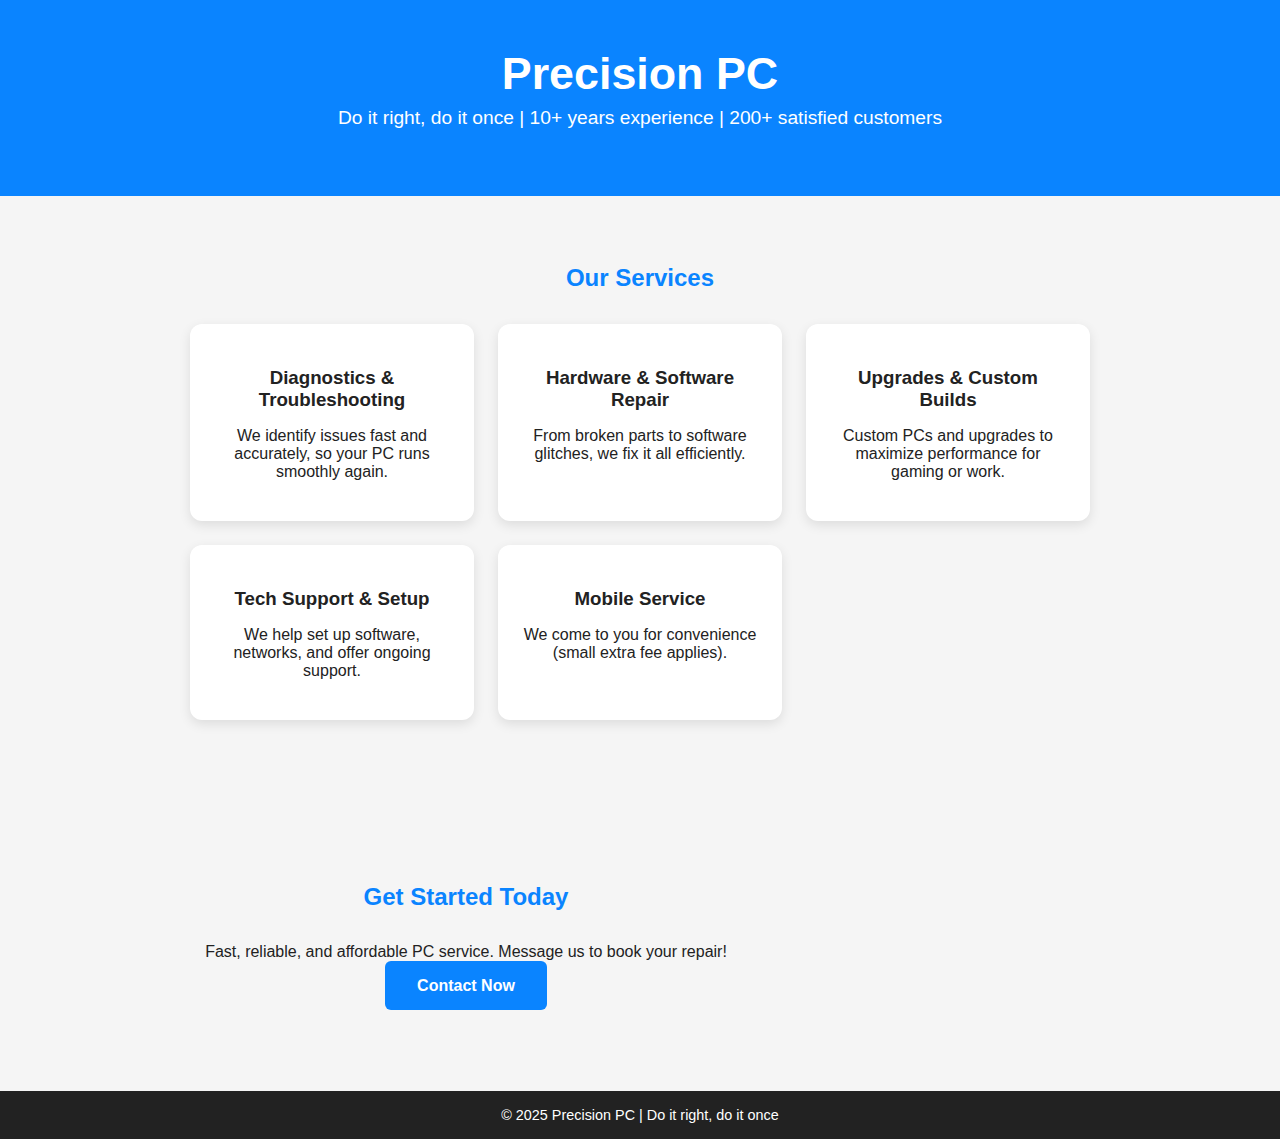
<file: Index.html>
<!DOCTYPE html><html lang="en">
<head>
<meta charset="UTF-8">
<meta name="viewport" content="width=device-width, initial-scale=1.0">
<title>Precision PC – Do it right, do it once</title>
<style>
  body { font-family: Arial, sans-serif; margin:0; padding:0; background:#f5f5f5; color:#222; scroll-behavior: smooth; }
  header { background:#0a84ff; color:white; text-align:center; padding:3rem 1rem; }
  header h1 { margin:0; font-size:2.8rem; }
  header p { font-size:1.2rem; margin-top:0.5rem; }
  section { padding:3rem 1rem; max-width:900px; margin:auto; }
  h2 { color:#0a84ff; text-align:center; margin-bottom:2rem; }
  .services { display:grid; grid-template-columns:repeat(auto-fit,minmax(250px,1fr)); gap:1.5rem; }
  .card { background:white; padding:1.5rem; border-radius:12px; box-shadow:0 4px 12px rgba(0,0,0,0.1); text-align:center; }
  .card h3 { margin-bottom:0.5rem; }
  .cta { text-align:center; margin:3rem 0; }
  .cta a { text-decoration:none; background:#0a84ff; color:white; padding:1rem 2rem; border-radius:6px; font-weight:bold; }
  footer { background:#222; color:white; text-align:center; padding:1rem; font-size:0.9rem; }
</style>
</head>
<body>
<header>
  <h1>Precision PC</h1>
  <p>Do it right, do it once | 10+ years experience | 200+ satisfied customers</p>
</header>
<section>
  <h2>Our Services</h2>
  <div class="services">
    <div class="card">
      <h3>Diagnostics & Troubleshooting</h3>
      <p>We identify issues fast and accurately, so your PC runs smoothly again.</p>
    </div>
    <div class="card">
      <h3>Hardware & Software Repair</h3>
      <p>From broken parts to software glitches, we fix it all efficiently.</p>
    </div>
    <div class="card">
      <h3>Upgrades & Custom Builds</h3>
      <p>Custom PCs and upgrades to maximize performance for gaming or work.</p>
    </div>
    <div class="card">
      <h3>Tech Support & Setup</h3>
      <p>We help set up software, networks, and offer ongoing support.</p>
    </div>
    <div class="card">
      <h3>Mobile Service</h3>
      <p>We come to you for convenience (small extra fee applies).</p>
    </div>
  </div>
</section>
<section class="cta">
  <h2>Get Started Today</h2>
  <p>Fast, reliable, and affordable PC service. Message us to book your repair!</p>
  <a href="mailto:your-email@example.com">Contact Now</a>
</section>
<footer>
  &copy; 2025 Precision PC | Do it right, do it once
</footer>
</body>
</html>
</file>
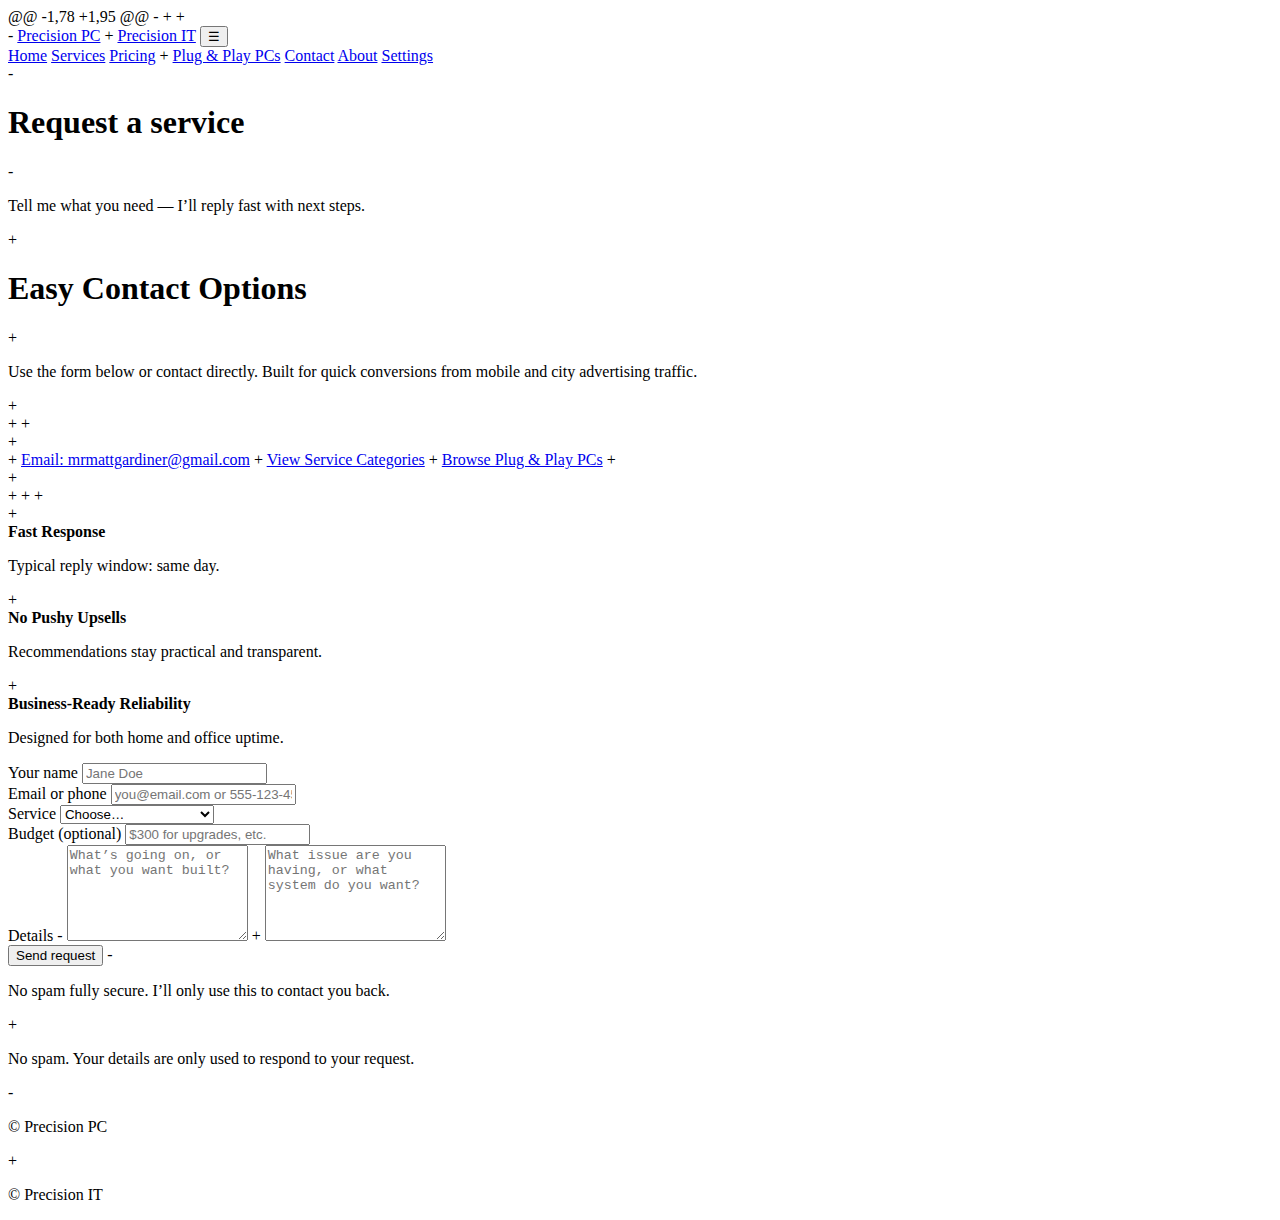
<file: contact.html>
@@ -1,78 +1,95 @@
 <!DOCTYPE html>
 <html lang="en">
 <head>
   <meta charset="utf-8"/>
   <meta name="viewport" content="width=device-width, initial-scale=1"/>
-  <title>Contact — Precision PC</title>
+  <title>Contact — Precision IT</title>
+  <meta name="description" content="Contact Precision IT quickly for diagnostics, repairs, upgrades, and plug-and-play gaming systems." />
   <link rel="icon" href="images/favicon.ico"/>
   <link rel="stylesheet" href="styles.css"/>
   <script defer src="script.js"></script>
 </head>
 <body>
 <header class="navbar">
-  <a class="logo" href="index.html">Precision PC</a>
+  <a class="logo" href="index.html">Precision IT</a>
   <button class="nav-toggle" aria-label="Open menu" aria-expanded="false" onclick="toggleNav()">☰</button>
   <nav id="site-nav" class="nav">
     <a href="index.html">Home</a>
     <a href="services.html">Services</a>
     <a href="pricing.html">Pricing</a>
+    <a href="gaming-pcs.html">Plug & Play PCs</a>
     <a href="contact.html" class="active">Contact</a>
     <a href="about.html">About</a>
     <a href="settings.html">Settings</a>
   </nav>
 </header>
 
 <main class="page">
   <section class="page-hero section-inview">
-    <h1>Request a service</h1>
-    <p>Tell me what you need — I’ll reply fast with next steps.</p>
+    <h1>Easy Contact Options</h1>
+    <p>Use the form below or contact directly. Built for quick conversions from mobile and city advertising traffic.</p>
+  </section>
+
+  <section class="quick-contact section-inview">
+    <div class="quick-contact__grid">
+      <a class="contact-chip" href="mailto:mrmattgardiner@gmail.com">Email: mrmattgardiner@gmail.com</a>
+      <a class="contact-chip" href="services.html">View Service Categories</a>
+      <a class="contact-chip" href="gaming-pcs.html">Browse Plug & Play PCs</a>
+    </div>
+  </section>
+
+
+  <section class="contact-assurance section-inview">
+    <article><strong>Fast Response</strong><p>Typical reply window: same day.</p></article>
+    <article><strong>No Pushy Upsells</strong><p>Recommendations stay practical and transparent.</p></article>
+    <article><strong>Business-Ready Reliability</strong><p>Designed for both home and office uptime.</p></article>
   </section>
 
   <section class="form-wrap section-inview">
     <form id="contactForm" class="form" autocomplete="on">
       <div class="field">
         <label for="name">Your name</label>
         <input id="name" name="name" type="text" placeholder="Jane Doe" required />
       </div>
 
       <div class="field">
         <label for="contact">Email or phone</label>
         <input id="contact" name="contact" type="text" inputmode="email" placeholder="you@email.com or 555-123-4567" required />
       </div>
 
       <div class="field">
         <label for="service">Service</label>
         <select id="service" name="service" required>
           <option value="">Choose…</option>
-          <option>Diagnostics</option>
-          <option>Repair</option>
+          <option>Diagnose & Repair</option>
+          <option>Plug & Play Computer</option>
           <option>Upgrade</option>
+          <option>Extra Services</option>
           <option>Custom Build</option>
-          <option>Tech Support</option>
           <option>Mobile Visit</option>
         </select>
       </div>
 
       <div class="field">
         <label for="budget">Budget (optional)</label>
         <input id="budget" name="budget" type="text" placeholder="$300 for upgrades, etc." />
       </div>
 
       <div class="field">
         <label for="details">Details</label>
-        <textarea id="details" name="details" rows="6" placeholder="What’s going on, or what you want built?" required></textarea>
+        <textarea id="details" name="details" rows="6" placeholder="What issue are you having, or what system do you want?" required></textarea>
       </div>
 
       <div class="actions">
         <button class="btn btn--primary" type="submit">Send request</button>
-        <p class="form-note">No spam fully secure. I’ll only use this to contact you back.</p>
+        <p class="form-note">No spam. Your details are only used to respond to your request.</p>
       </div>
     </form>
   </section>
 </main>
 
 <footer class="footer">
-  <p>© <span id="year"></span> Precision PC</p>
+  <p>© <span id="year"></span> Precision IT</p>
 </footer>
 </body>
 </html>
</file>
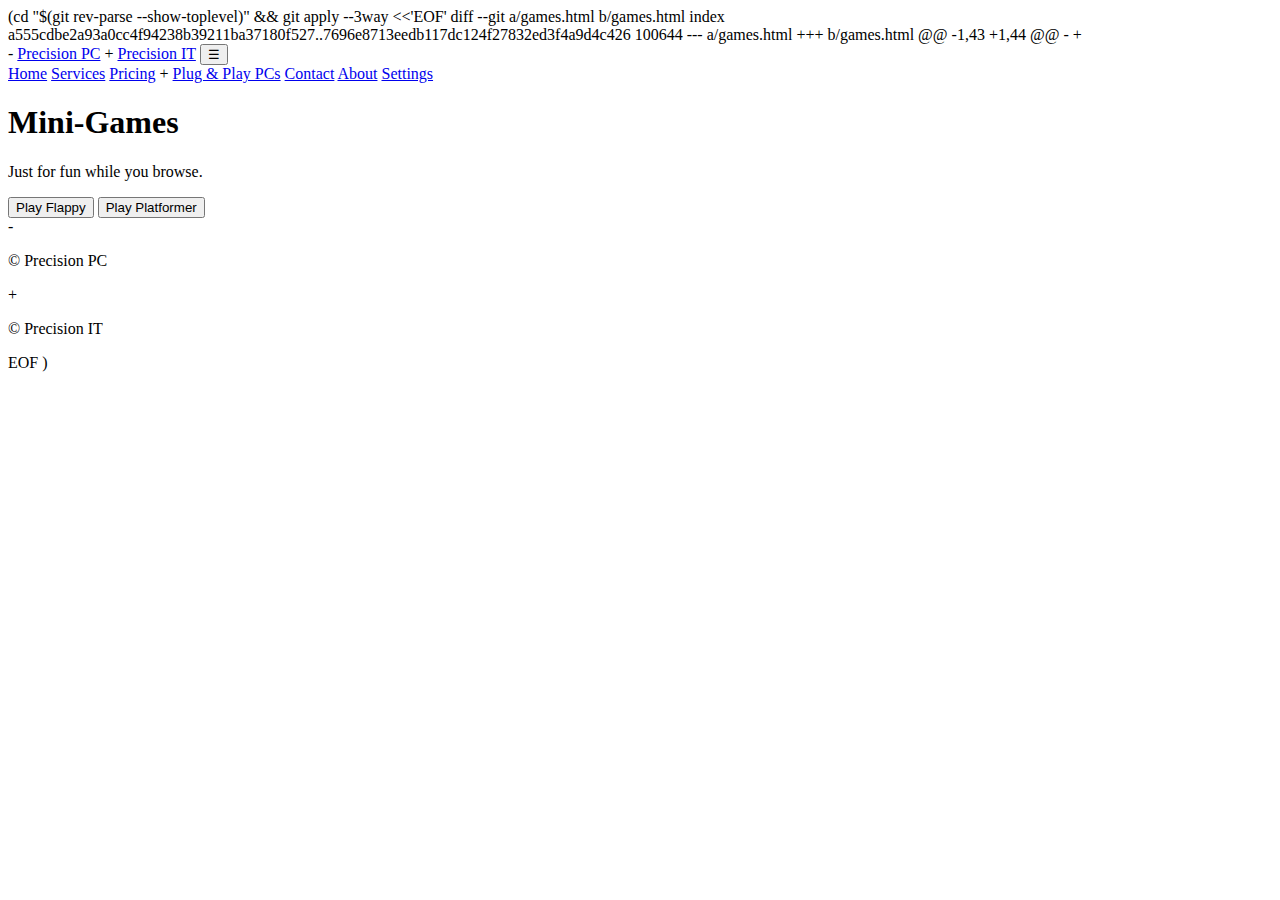
<file: games.html>
(cd "$(git rev-parse --show-toplevel)" && git apply --3way <<'EOF' 
diff --git a/games.html b/games.html
index a555cdbe2a93a0cc4f94238b39211ba37180f527..7696e8713eedb117dc124f27832ed3f4a9d4c426 100644
--- a/games.html
+++ b/games.html
@@ -1,43 +1,44 @@
 <!DOCTYPE html>
 <html lang="en">
 <head>
   <meta charset="utf-8"/>
   <meta name="viewport" content="width=device-width, initial-scale=1"/>
-  <title>Games — Precision PC</title>
+  <title>Games — Precision IT</title>
   <link rel="icon" href="images/favicon.ico"/>
   <link rel="stylesheet" href="styles.css"/>
   <script defer src="script.js"></script>
 </head>
 <body>
 <header class="navbar">
-  <a class="logo" href="index.html">Precision PC</a>
+  <a class="logo" href="index.html">Precision IT</a>
   <button class="nav-toggle" aria-label="Open menu" aria-expanded="false" onclick="toggleNav()">☰</button>
   <nav id="site-nav" class="nav">
     <a href="index.html">Home</a>
     <a href="services.html">Services</a>
     <a href="pricing.html">Pricing</a>
+    <a href="gaming-pcs.html">Plug & Play PCs</a>
     <a href="contact.html">Contact</a>
     <a href="about.html">About</a>
     <a href="settings.html">Settings</a>
   </nav>
 </header>
 
 <main class="page">
   <section class="page-hero section-inview">
     <h1>Mini-Games</h1>
     <p>Just for fun while you browse.</p>
   </section>
 
   <section class="game-picker section-inview">
     <button class="btn btn--primary" onclick="loadFlappy()">Play Flappy</button>
     <button class="btn btn--ghost" onclick="loadPlatform()">Play Platformer</button>
   </section>
 
   <section id="game-container" class="game-container section-inview" aria-live="polite"></section>
 </main>
 
 <footer class="footer">
-  <p>© <span id="year"></span> Precision PC</p>
+  <p>© <span id="year"></span> Precision IT</p>
 </footer>
 </body>
 </html>
 
EOF
)
</file>
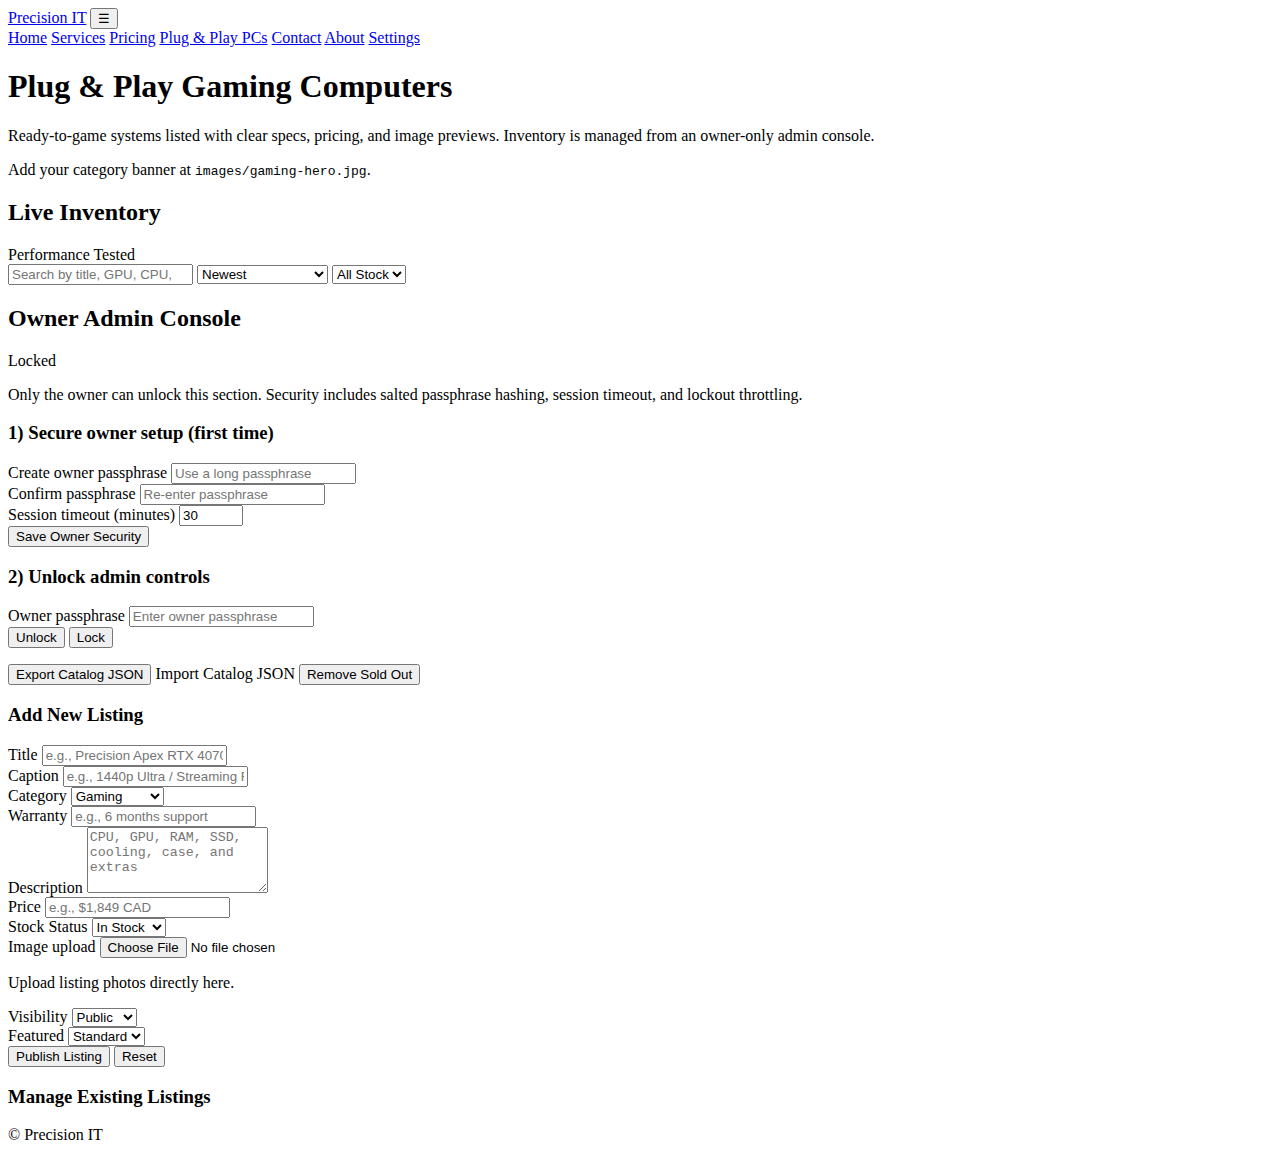
<file: gaming-pcs.html>
<!DOCTYPE html>
<html lang="en">
<head>
  <meta charset="utf-8" />
  <meta name="viewport" content="width=device-width, initial-scale=1" />
  <title>Plug & Play PCs — Precision IT</title>
  <meta name="description" content="Browse plug-and-play gaming PCs from Precision IT. Owner-only secure admin controls for managing inventory listings." />
  <link rel="icon" href="images/favicon.ico" />
  <link rel="stylesheet" href="styles.css" />
  <script defer src="script.js"></script>
</head>
<body>
  <header class="navbar">
    <a class="logo" href="index.html">Precision IT</a>
    <button class="nav-toggle" aria-label="Open menu" aria-expanded="false" onclick="toggleNav()">☰</button>
    <nav id="site-nav" class="nav">
      <a href="index.html">Home</a>
      <a href="services.html">Services</a>
      <a href="pricing.html">Pricing</a>
      <a href="gaming-pcs.html" class="active">Plug & Play PCs</a>
      <a href="contact.html">Contact</a>
      <a href="about.html">About</a>
      <a href="settings.html">Settings</a>
    </nav>
  </header>

  <main class="page">
    <section class="page-hero section-inview">
      <h1>Plug & Play Gaming Computers</h1>
      <p>Ready-to-game systems listed with clear specs, pricing, and image previews. Inventory is managed from an owner-only admin console.</p>
      <p class="image-placeholder">Add your category banner at <code>images/gaming-hero.jpg</code>.</p>
    </section>

    <section class="catalog-shell section-inview">
      <div class="pc-meta">
        <h2>Live Inventory</h2>
        <span class="tag">Performance Tested</span>
      </div>
      <div class="catalog-toolbar">
        <input id="catalogSearch" type="search" placeholder="Search by title, GPU, CPU, or keyword" aria-label="Search listings" />
        <select id="catalogSort" aria-label="Sort listings">
          <option value="newest">Newest</option>
          <option value="price-low">Price: Low to High</option>
          <option value="price-high">Price: High to Low</option>
          <option value="title">Title A–Z</option>
        </select>
        <select id="catalogFilterStock" aria-label="Filter by stock status">
          <option value="all">All Stock</option>
          <option value="In Stock">In Stock</option>
          <option value="Limited">Limited</option>
          <option value="Sold Out">Sold Out</option>
        </select>
      </div>
      <div id="pcCatalog" class="catalog-grid" aria-live="polite"></div>
    </section>

    <section class="admin-panel section-inview">
      <div class="pc-meta">
        <h2>Owner Admin Console</h2>
        <span id="adminStatus" class="tag">Locked</span>
      </div>
      <p class="muted">Only the owner can unlock this section. Security includes salted passphrase hashing, session timeout, and lockout throttling.</p>

      <div class="owner-auth-grid">
        <form id="ownerSetupForm" class="form" autocomplete="off">
          <h3>1) Secure owner setup (first time)</h3>
          <div class="field">
            <label for="ownerPassCreate">Create owner passphrase</label>
            <input id="ownerPassCreate" type="password" minlength="12" required placeholder="Use a long passphrase" />
          </div>
          <div class="field">
            <label for="ownerPassConfirm">Confirm passphrase</label>
            <input id="ownerPassConfirm" type="password" minlength="12" required placeholder="Re-enter passphrase" />
          </div>
          <div class="field">
            <label for="ownerSessionMinutes">Session timeout (minutes)</label>
            <input id="ownerSessionMinutes" type="number" min="5" max="240" value="30" />
          </div>
          <div class="actions">
            <button class="btn btn--ghost" type="submit">Save Owner Security</button>
          </div>
        </form>

        <form id="ownerUnlockForm" class="form" autocomplete="off">
          <h3>2) Unlock admin controls</h3>
          <div class="field">
            <label for="ownerPassUnlock">Owner passphrase</label>
            <input id="ownerPassUnlock" type="password" required placeholder="Enter owner passphrase" />
          </div>
          <div class="actions">
            <button class="btn btn--primary" type="submit">Unlock</button>
            <button id="adminLockBtn" class="btn btn--ghost" type="button">Lock</button>
          </div>
          <p id="unlockHint" class="muted"></p>
        </form>
      </div>

      <div id="adminTools" class="admin-tools" aria-hidden="true">
        <div class="admin-utility-bar">
          <button id="exportCatalogBtn" class="btn btn--ghost" type="button">Export Catalog JSON</button>
          <label class="btn btn--ghost file-label" for="importCatalogInput">Import Catalog JSON</label>
          <input id="importCatalogInput" type="file" accept="application/json" hidden />
          <button id="removeSoldOutBtn" class="btn btn--ghost" type="button">Remove Sold Out</button>
        </div>

        <div class="admin-metrics" id="adminMetrics" aria-live="polite"></div>

        <form id="pcForm" class="form" autocomplete="off">
          <h3 id="listingFormTitle">Add New Listing</h3>
          <input id="pcId" type="hidden" />
          <div class="field">
            <label for="pcTitle">Title</label>
            <input id="pcTitle" required placeholder="e.g., Precision Apex RTX 4070 Super" />
          </div>
          <div class="field">
            <label for="pcCaption">Caption</label>
            <input id="pcCaption" required placeholder="e.g., 1440p Ultra / Streaming Ready" />
          </div>
          <div class="field two-col">
            <div>
              <label for="pcCategory">Category</label>
              <select id="pcCategory">
                <option value="Gaming">Gaming</option>
                <option value="Workstation">Workstation</option>
                <option value="Budget">Budget</option>
                <option value="Creator">Creator</option>
              </select>
            </div>
            <div>
              <label for="pcWarranty">Warranty</label>
              <input id="pcWarranty" placeholder="e.g., 6 months support" />
            </div>
          </div>
          <div class="field">
            <label for="pcDescription">Description</label>
            <textarea id="pcDescription" rows="4" required placeholder="CPU, GPU, RAM, SSD, cooling, case, and extras"></textarea>
          </div>
          <div class="field two-col">
            <div>
              <label for="pcPrice">Price</label>
              <input id="pcPrice" required placeholder="e.g., $1,849 CAD" />
            </div>
            <div>
              <label for="pcStock">Stock Status</label>
              <select id="pcStock" required>
                <option value="In Stock">In Stock</option>
                <option value="Limited">Limited</option>
                <option value="Sold Out">Sold Out</option>
              </select>
            </div>
          </div>
          <div class="field">
            <label for="pcImage">Image upload</label>
            <input id="pcImage" type="file" accept="image/*" />
            <p class="muted">Upload listing photos directly here.</p>
            <img id="pcImagePreview" class="image-preview" alt="Listing preview" hidden />
          </div>
          <div class="field two-col">
            <div>
              <label for="pcPublished">Visibility</label>
              <select id="pcPublished">
                <option value="true">Public</option>
                <option value="false">Hidden</option>
              </select>
            </div>
            <div>
              <label for="pcFeatured">Featured</label>
              <select id="pcFeatured">
                <option value="false">Standard</option>
                <option value="true">Featured</option>
              </select>
            </div>
          </div>
          <div class="actions">
            <button id="listingSaveBtn" class="btn btn--primary" type="submit">Publish Listing</button>
            <button id="listingResetBtn" class="btn btn--ghost" type="button">Reset</button>
          </div>
        </form>

        <div class="admin-listings">
          <h3>Manage Existing Listings</h3>
          <div id="adminListingRows" class="admin-listing-rows"></div>
        </div>
      </div>
    </section>
  </main>

  <footer class="footer">
    <p>© <span id="year"></span> Precision IT</p>
  </footer>
</body>
</html>
</file>
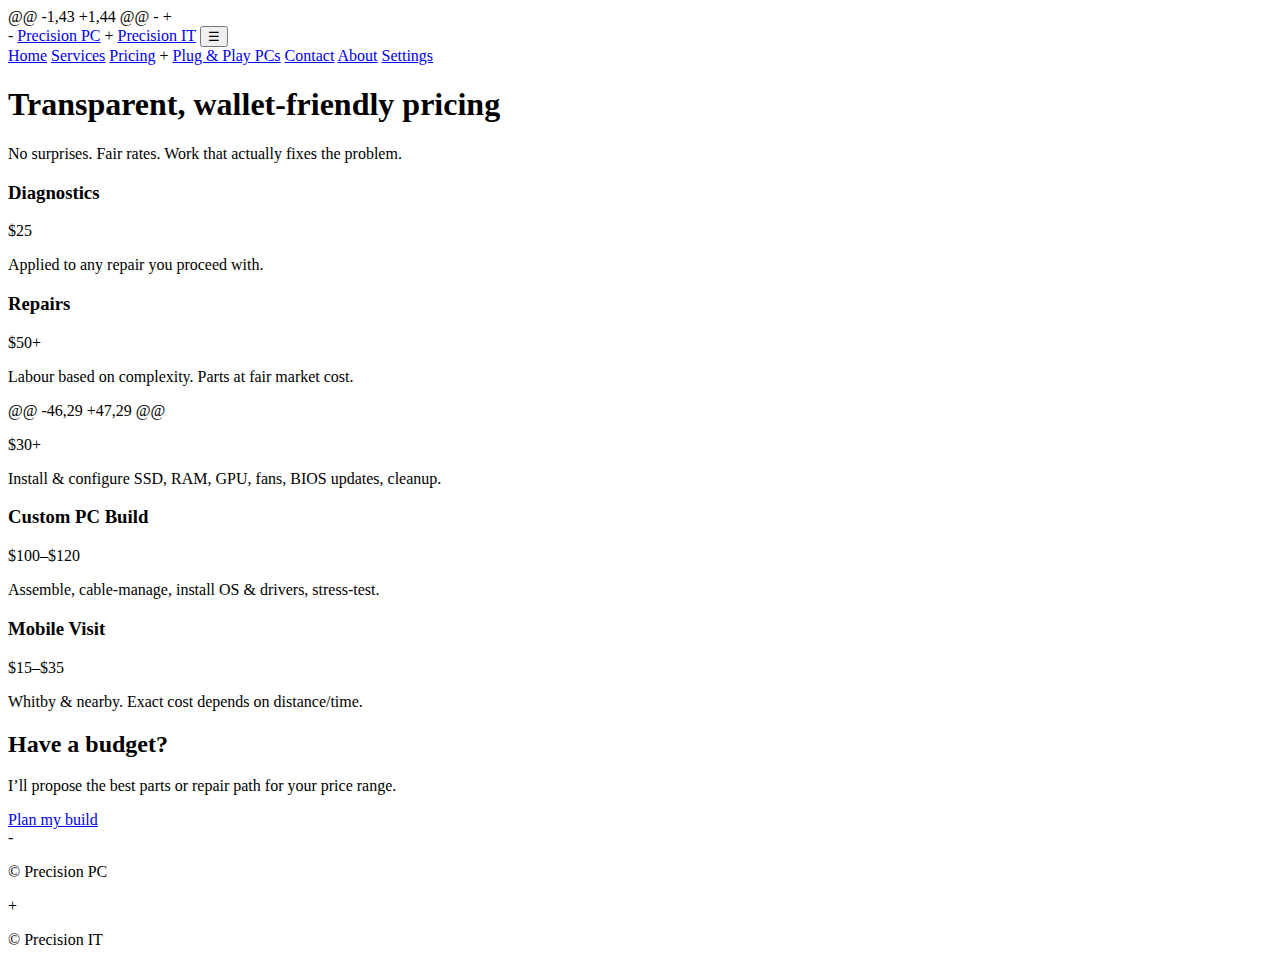
<file: pricing.html>
@@ -1,43 +1,44 @@
 <!DOCTYPE html>
 <html lang="en">
 <head>
   <meta charset="utf-8"/>
   <meta name="viewport" content="width=device-width, initial-scale=1"/>
-  <title>Pricing — Precision PC</title>
+  <title>Pricing — Precision IT</title>
   <link rel="icon" href="images/favicon.ico"/>
   <link rel="stylesheet" href="styles.css"/>
   <script defer src="script.js"></script>
 </head>
 <body>
 <header class="navbar">
-  <a class="logo" href="index.html">Precision PC</a>
+  <a class="logo" href="index.html">Precision IT</a>
   <button class="nav-toggle" aria-label="Open menu" aria-expanded="false" onclick="toggleNav()">☰</button>
   <nav id="site-nav" class="nav">
     <a href="index.html">Home</a>
     <a href="services.html">Services</a>
     <a href="pricing.html" class="active">Pricing</a>
+    <a href="gaming-pcs.html">Plug & Play PCs</a>
     <a href="contact.html">Contact</a>
     <a href="about.html">About</a>
     <a href="settings.html">Settings</a>
   </nav>
 </header>
 
 <main class="page">
   <section class="page-hero section-inview">
     <h1>Transparent, wallet-friendly pricing</h1>
     <p>No surprises. Fair rates. Work that actually fixes the problem.</p>
   </section>
 
   <section class="pricing-cards section-inview">
     <article class="price-card">
       <h3>Diagnostics</h3>
       <p class="price">$25</p>
       <p>Applied to any repair you proceed with.</p>
     </article>
 
     <article class="price-card">
       <h3>Repairs</h3>
       <p class="price">$50+</p>
       <p>Labour based on complexity. Parts at fair market cost.</p>
     </article>
 
@@ -46,29 +47,29 @@
       <p class="price">$30+</p>
       <p>Install & configure SSD, RAM, GPU, fans, BIOS updates, cleanup.</p>
     </article>
 
     <article class="price-card featured">
       <h3>Custom PC Build</h3>
       <p class="price">$100–$120</p>
       <p>Assemble, cable-manage, install OS & drivers, stress-test.</p>
     </article>
 
     <article class="price-card">
       <h3>Mobile Visit</h3>
       <p class="price">$15–$35</p>
       <p>Whitby & nearby. Exact cost depends on distance/time.</p>
     </article>
   </section>
 
   <section class="cta section-inview">
     <h2>Have a budget?</h2>
     <p>I’ll propose the best parts or repair path for your price range.</p>
     <a class="btn btn--primary" href="contact.html">Plan my build</a>
   </section>
 </main>
 
 <footer class="footer">
-  <p>© <span id="year"></span> Precision PC</p>
+  <p>© <span id="year"></span> Precision IT</p>
 </footer>
 </body>
 </html>
</file>
<file: styles.css>
(cd "$(git rev-parse --show-toplevel)" && git apply --3way <<'EOF' 
diff --git a/styles.css b/styles.css
index 8807c500d45eeb6f8329509ed6bac6781ef1248b..915271ade55c260eb8c8c0098d2c511afeb2c5d3 100644
--- a/styles.css
+++ b/styles.css
@@ -1,132 +1,235 @@
 :root{
-  --bg:#0f1115; --surface:#141821; --text:#e9eef7; --muted:#9aa5b1;
-  --card:#171c26; --border:#273043; --accent:#4f8cff; --accent-contrast:#fff;
-  --radius:14px; --shadow:0 10px 24px rgba(0,0,0,.35);
+  --bg:#0b1220;
+  --bg-soft:#111b31;
+  --surface:#14203a;
+  --surface-2:#1b2947;
+  --text:#edf3ff;
+  --muted:#aab9dd;
+  --border:rgba(255,255,255,.14);
+  --accent:#2f6fff;
+  --accent-2:#47d7ff;
+  --success:#2dca87;
+  --danger:#c93f5f;
+  --radius:16px;
+  --shadow:0 18px 40px rgba(6, 13, 30, .38);
 }
 *{box-sizing:border-box}
-html,body{margin:0;padding:0;height:100%}
+html,body{margin:0;padding:0;min-height:100%}
+html{scroll-behavior:smooth}
 body{
-  font-family: system-ui, -apple-system, Segoe UI, Roboto, Inter, Arial, sans-serif;
-  background:var(--bg); color:var(--text); line-height:1.6;
-  -webkit-font-smoothing:antialiased; transition:background .3s,color .3s;
+  font-family:Inter,system-ui,-apple-system,Segoe UI,Roboto,Arial,sans-serif;
+  color:var(--text);
+  line-height:1.65;
+  background:
+    radial-gradient(circle at 88% -10%, rgba(71,215,255,.18), transparent 45%),
+    radial-gradient(circle at 2% -4%, rgba(47,111,255,.2), transparent 40%),
+    linear-gradient(180deg, var(--bg), #0d1528 75%);
+  -webkit-font-smoothing:antialiased;
+  text-rendering:optimizeLegibility;
+  transition:background .3s ease,color .3s ease;
+}
+body.theme-light{
+  --bg:#edf3ff;
+  --bg-soft:#f5f8ff;
+  --surface:#ffffff;
+  --surface-2:#f6f8ff;
+  --text:#111a30;
+  --muted:#4d5f88;
+  --border:#dce5ff;
+  --shadow:0 12px 28px rgba(29, 59, 122, .14);
 }
-/* LIGHT / AUTO */
-body.theme-light{ --bg:#f7f9fc; --surface:#fff; --text:#0d1320; --muted:#4b5565; --card:#fff; --border:#e5e9f2; --shadow:0 10px 24px rgba(0,0,0,.08);}
 @media (prefers-color-scheme: light){
-  body.theme-auto{ --bg:#f7f9fc; --surface:#fff; --text:#0d1320; --muted:#4b5565; --card:#fff; --border:#e5e9f2; --shadow:0 10px 24px rgba(0,0,0,.08);}
+  body.theme-auto{
+    --bg:#edf3ff;
+    --bg-soft:#f5f8ff;
+    --surface:#ffffff;
+    --surface-2:#f6f8ff;
+    --text:#111a30;
+    --muted:#4d5f88;
+    --border:#dce5ff;
+    --shadow:0 12px 28px rgba(29, 59, 122, .14);
+  }
 }
 
-/* LINKS / BUTTONS */
+img{max-width:100%;height:auto;display:block}
 a{color:inherit;text-decoration:none}
+main{overflow-x:hidden}
+.page{padding:clamp(1rem,2.5vw,2.3rem)}
+:focus-visible{outline:2px solid color-mix(in oklab,var(--accent) 55%, #fff0);outline-offset:2px}
+
+.topbar{padding:.46rem 1rem;text-align:center;font-size:.86rem;font-weight:700;background:color-mix(in oklab,var(--accent) 20%, transparent);border-bottom:1px solid var(--border)}
+
+.skip-link{position:absolute;left:-9999px;top:auto;width:1px;height:1px;overflow:hidden}
+.skip-link:focus{left:1rem;top:1rem;width:auto;height:auto;padding:.6rem .9rem;border-radius:10px;background:var(--accent);color:#fff;z-index:999}
+.trust-rail{display:grid;grid-template-columns:repeat(4,minmax(0,1fr));gap:.75rem;padding:0 clamp(1rem,2.4vw,2.2rem) 1rem}
+.trust-rail article{background:var(--surface);border:1px solid var(--border);border-radius:12px;padding:.85rem}
+.trust-rail p{margin:.25rem 0 0;color:var(--muted)}
+.service-process{margin:1rem 0}
+.process-grid{display:grid;grid-template-columns:repeat(4,minmax(0,1fr));gap:.8rem}
+.process-grid article{background:var(--surface);border:1px solid var(--border);border-radius:12px;padding:.9rem}
+.process-grid span{display:inline-grid;place-items:center;width:28px;height:28px;border-radius:999px;background:linear-gradient(120deg,var(--accent),var(--accent-2));font-weight:800}
+.contact-assurance{display:grid;grid-template-columns:repeat(3,minmax(0,1fr));gap:.8rem;margin:1rem 0}
+.contact-assurance article{background:var(--surface);border:1px solid var(--border);border-radius:12px;padding:.9rem}
+.contact-assurance p{margin:.25rem 0 0;color:var(--muted)}
+.hero__media{position:relative;overflow:hidden}
+.hero__media::after{content:"";position:absolute;inset:-30%;background:radial-gradient(circle, rgba(71,215,255,.2), transparent 45%);animation:floatGlow 8s ease-in-out infinite;pointer-events:none}
+@keyframes floatGlow{0%,100%{transform:translateX(-8%) translateY(-6%)}50%{transform:translateX(8%) translateY(6%)}}
+
 .btn{
-  display:inline-flex;align-items:center;justify-content:center;gap:.5rem;cursor:pointer;user-select:none;
-  padding:.9rem 1.1rem;border-radius:calc(var(--radius) - 4px);border:1px solid transparent;
-  font-weight:700;letter-spacing:.2px;transition:transform .2s, box-shadow .2s, background .2s, color .2s, border-color .2s;
+  display:inline-flex;align-items:center;justify-content:center;gap:.45rem;
+  padding:.82rem 1.15rem;border-radius:12px;border:1px solid transparent;
+  font-weight:700;letter-spacing:.2px;cursor:pointer;
+  transition:transform .25s ease, box-shadow .25s ease, border-color .25s ease, background .25s ease;
 }
-.btn--primary{ background:var(--accent); color:var(--accent-contrast); box-shadow:var(--shadow); }
-.btn--primary:hover{ transform:translateY(-2px); }
-.btn--ghost{ background:transparent; color:var(--text); border-color:var(--border); }
-.btn--ghost:hover{ border-color:var(--accent); color:var(--accent); }
+.btn:hover{transform:translateY(-2px)}
+.btn--primary{background:linear-gradient(120deg,var(--accent),var(--accent-2));color:#fff;box-shadow:var(--shadow)}
+.btn--ghost{background:transparent;border-color:var(--border);color:var(--text)}
+.btn--ghost:hover{border-color:var(--accent);color:var(--accent)}
+.btn--danger{background:var(--danger);color:#fff}
 
-/* NAVBAR */
 .navbar{
-  position:sticky;top:0;z-index:50;display:flex;align-items:center;justify-content:space-between;
-  padding:.9rem 1.25rem;background:rgba(20,24,33,.7);backdrop-filter:blur(10px);border-bottom:1px solid var(--border);
-}
-body.theme-light .navbar{ background:rgba(255,255,255,.75); }
-.logo{font-weight:900;letter-spacing:.3px}
-.nav{display:flex;gap:.75rem}
-.nav a{padding:.6rem .9rem;border-radius:10px;font-weight:700;color:var(--text);transition:background .2s,color .2s}
-.nav a:hover,.nav a.active{background:rgba(79,140,255,.15);color:var(--accent)}
-.nav-toggle{
-  display:none;font-size:1.25rem;background:transparent;border:1px solid var(--border);
-  color:var(--text);padding:.4rem .6rem;border-radius:10px;
-}
-@media (max-width:860px){
-  .nav{position:fixed;inset:60px 0 auto 0;background:var(--surface);border-top:1px solid var(--border);padding:.75rem;display:none;flex-direction:column}
-  .nav a{padding:.9rem 1.1rem}
-  .nav.open{display:flex}
-  .nav-toggle{display:block}
+  position:sticky;top:0;z-index:90;
+  display:flex;align-items:center;justify-content:space-between;gap:1rem;
+  padding:.84rem clamp(1rem,2.4vw,2.2rem);
+  backdrop-filter:blur(10px);
+  background:color-mix(in oklab, var(--surface) 76%, transparent);
+  border-bottom:1px solid var(--border);
 }
+.logo{font-weight:900;letter-spacing:.35px;font-size:1.06rem}
+.nav{display:flex;gap:.55rem;flex-wrap:wrap}
+.nav a{padding:.56rem .84rem;border-radius:10px;font-weight:650;color:var(--muted);transition:all .2s ease;position:relative}
+.nav a:hover,.nav a.active{background:color-mix(in oklab, var(--accent) 16%, transparent);color:var(--text)}
+.nav a::after{content:"";position:absolute;left:.7rem;right:.7rem;bottom:.32rem;height:2px;background:linear-gradient(90deg,var(--accent),var(--accent-2));transform:scaleX(0);transform-origin:left;transition:transform .25s ease}
+.nav a:hover::after,.nav a.active::after{transform:scaleX(1)}
+.nav-toggle{display:none;background:transparent;border:1px solid var(--border);color:var(--text);padding:.45rem .62rem;border-radius:10px}
 
-/* LAYOUT */
-main{overflow-x:hidden}
-.section-inview{opacity:0;transform:translateY(24px);transition:opacity .6s ease,transform .6s ease}
-.section-inview.visible{opacity:1;transform:translateY(0)}
-.hero{
-  display:grid;grid-template-columns:1.2fr 1fr;gap:2rem;padding:clamp(1.2rem,3vw,2rem);align-items:center
-}
-.hero__content h1{font-size:clamp(2rem,3.5vw,3rem);margin:.2rem 0 .6rem}
-.lead{color:var(--muted);max-width:60ch}
-.hero__actions{display:flex;gap:.8rem;margin-top:1rem;flex-wrap:wrap}
-.hero__media img{width:100%;border-radius:var(--radius);box-shadow:var(--shadow)}
-@media (max-width:980px){.hero{grid-template-columns:1fr}}
-
-.badges{display:flex;flex-wrap:wrap;gap:.6rem;padding:0 1.25rem;margin-top:.25rem}
-.badge{padding:.45rem .7rem;background:var(--card);border:1px solid var(--border);border-radius:999px;font-weight:700;color:var(--muted)}
-
-.cards-grid{display:grid;grid-template-columns:repeat(4,minmax(0,1fr));gap:1rem;padding:1.25rem}
-.card{
-  background:var(--card);border:1px solid var(--border);border-radius:var(--radius);padding:1rem;
-  box-shadow:var(--shadow);transition:transform .2s,box-shadow .2s,border-color .2s
+.section-inview{opacity:0;transform:translateY(20px);transition:opacity .65s ease, transform .65s ease}
+.section-inview.visible{opacity:1;transform:none}
+
+.hero{display:grid;grid-template-columns:1.1fr 1fr;gap:1.2rem;padding:clamp(1rem,2.4vw,2.2rem)}
+.hero__content,.hero__media,.card,.showcase,.product,.service-block,.price-card,.settings-card,.form,.catalog-shell,.admin-panel,.split__text,.split__media,.cta,.category-tile{
+  background:linear-gradient(170deg, color-mix(in oklab, var(--surface) 92%, transparent), var(--surface));
+  border:1px solid var(--border);border-radius:var(--radius);box-shadow:var(--shadow);
 }
-.card:hover{transform:translateY(-6px);border-color:var(--accent)}
-.card img{width:64px;height:64px;object-fit:contain;display:block;margin-bottom:.6rem}
-.card h3{margin:.25rem 0 .25rem}
-.card p{color:var(--muted)}
-.card-link{display:inline-block;margin-top:.4rem;color:var(--accent)}
-@media (max-width:980px){.cards-grid{grid-template-columns:repeat(2,minmax(0,1fr))}}
-@media (max-width:560px){.cards-grid{grid-template-columns:1fr}}
-
-.page{padding:1.25rem}
-.page-hero{text-align:center;margin:.5rem auto 1rem}
-.split{display:grid;grid-template-columns:1.1fr 1fr;gap:1.25rem}
-.split__media img{width:100%;border-radius:var(--radius);box-shadow:var(--shadow)}
+.hero__content{padding:clamp(1.2rem,2.8vw,2rem)}
+.hero__media img{border-radius:var(--radius);height:100%;object-fit:cover}
+.hero__eyebrow{display:inline-block;padding:.35rem .7rem;border-radius:999px;background:color-mix(in oklab,var(--accent) 20%, transparent);font-size:.82rem;font-weight:700}
+.hero__content h1{margin:.78rem 0;font-size:clamp(2rem,4vw,3.2rem);line-height:1.1;background:linear-gradient(100deg,#fff,color-mix(in oklab,var(--accent-2) 55%, #fff));-webkit-background-clip:text;background-clip:text;color:transparent}
+body.theme-light .hero__content h1, body.theme-auto .hero__content h1{background:none;color:var(--text)}
+.lead{color:var(--muted);max-width:65ch}
+.hero__stats{display:flex;flex-wrap:wrap;gap:.55rem;margin-top:1rem}
+.pill{border:1px solid var(--border);background:var(--surface-2);padding:.32rem .68rem;border-radius:999px;font-size:.92rem}
+.hero__actions{display:flex;gap:.7rem;flex-wrap:wrap;margin-top:1rem}
+
+.image-placeholder{margin:.1rem clamp(1rem,2.4vw,2.2rem) 1rem;padding:.75rem 1rem;border:1px dashed color-mix(in oklab,var(--accent) 45%, var(--border));border-radius:12px;background:color-mix(in oklab,var(--accent) 8%, transparent);color:var(--muted)}
+
+.category-hub{display:grid;grid-template-columns:repeat(3,minmax(0,1fr));gap:.9rem;padding:1rem clamp(1rem,2.4vw,2.2rem)}
+.category-tile{padding:1rem;display:grid;gap:.6rem}
+
+.quick-contact{margin:1rem clamp(1rem,2.4vw,2.2rem)}
+.quick-contact__grid{display:grid;grid-template-columns:repeat(3,minmax(0,1fr));gap:.8rem}
+.contact-chip{padding:.86rem 1rem;border:1px solid var(--border);border-radius:12px;background:var(--surface);font-weight:700;text-align:center;transition:.22s}
+.contact-chip:hover{border-color:var(--accent);transform:translateY(-2px)}
+
+.badges{display:grid;grid-template-columns:repeat(4,minmax(0,1fr));gap:.7rem;padding:0 clamp(1rem,2.4vw,2.2rem) 1rem}
+.badge{padding:.72rem .8rem;border:1px solid var(--border);border-radius:12px;background:var(--surface);text-align:center;font-weight:700;color:var(--muted)}
+
+.cards-grid{display:grid;grid-template-columns:repeat(4,minmax(0,1fr));gap:1rem;padding:1rem clamp(1rem,2.4vw,2.2rem)}
+.card{padding:1rem}
+.card img{width:58px;height:58px;object-fit:contain}
+.card h3{margin:.5rem 0 .15rem}
+.card p,.muted{color:var(--muted)}
+.card-link{font-weight:700;color:#9fc2ff}
+
+.showcase{margin:0 clamp(1rem,2.4vw,2.2rem);padding:1.1rem}
+.showcase__head{display:flex;justify-content:space-between;align-items:flex-end;gap:1rem;flex-wrap:wrap}
+.product-row{display:grid;grid-template-columns:repeat(3,minmax(0,1fr));gap:.8rem;margin-top:.8rem}
+.product{padding:.9rem;background:var(--surface-2)}
+.product h4{margin:.1rem 0}
+.product p{margin:.2rem 0;color:var(--muted)}
+
+.page-hero{text-align:center;max-width:840px;margin:.4rem auto 1rem}
+.split{display:grid;grid-template-columns:1.05fr 1fr;gap:1rem}
+.split__text,.split__media{padding:1rem}
 .checklist{padding-left:1rem}
-.checklist li{margin:.35rem 0}
-@media (max-width:980px){.split{grid-template-columns:1fr}}
-
-.service-sections{display:grid;gap:1rem}
-.service-block{background:var(--card);border:1px solid var(--border);border-radius:var(--radius);padding:1rem}
-
-.pricing-cards{display:grid;grid-template-columns:repeat(3,minmax(0,1fr));gap:1rem;padding:.5rem 0}
-.price-card{background:var(--card);border:1px solid var(--border);border-radius:var(--radius);padding:1rem;text-align:center}
-.price{font-size:1.8rem;font-weight:900;color:var(--accent);margin:.25rem 0 .5rem}
-.featured{outline:2px solid var(--accent);box-shadow:var(--shadow)}
-@media (max-width:980px){.pricing-cards{grid-template-columns:repeat(2,minmax(0,1fr))}}
-@media (max-width:560px){.pricing-cards{grid-template-columns:1fr}}
-
-.form-wrap{max-width:820px;margin:0 auto}
-.form{
-  display:grid;gap:.9rem;background:var(--card);border:1px solid var(--border);
-  padding:1rem;border-radius:var(--radius);box-shadow:var(--shadow)
-}
-.field label{font-weight:700;display:block;margin-bottom:.35rem}
-.field input,.field select,.field textarea{
-  width:100%;padding:.85rem 1rem;border-radius:12px;border:1px solid var(--border);
-  background:var(--surface);color:var(--text);outline:none;transition:border-color .2s,box-shadow .2s
-}
-.field input:focus,.field select:focus,.field textarea:focus{
-  border-color:var(--accent);box-shadow:0 0 0 3px color-mix(in oklab,var(--accent) 20%,transparent)
-}
-.form .actions{display:flex;align-items:center;gap:1rem;flex-wrap:wrap}
-.form-note{color:var(--muted);margin:0}
+
+.service-tabs{display:flex;flex-wrap:wrap;gap:.6rem;justify-content:center;margin-bottom:1rem}
+.pill-link{padding:.45rem .8rem;border-radius:999px;border:1px solid var(--border);background:var(--surface-2);font-weight:700;color:var(--muted)}
+.pill-link:hover{color:var(--text);border-color:var(--accent)}
+
+.service-sections{display:grid;gap:.8rem}
+.service-block,.price-card,.settings-card,.form,.catalog-shell,.admin-panel{padding:1rem}
+.pricing-cards{display:grid;grid-template-columns:repeat(3,minmax(0,1fr));gap:.9rem}
+.price{font-size:1.65rem;font-weight:900;color:#99beff}
+.featured{outline:2px solid color-mix(in oklab,var(--accent) 75%, transparent)}
+
+.form{display:grid;gap:.84rem}
+.field label{display:block;font-weight:700;margin-bottom:.32rem}
+.field input,.field select,.field textarea{width:100%;padding:.8rem .95rem;border-radius:12px;border:1px solid var(--border);background:var(--surface-2);color:var(--text)}
+.field input:focus,.field select:focus,.field textarea:focus{outline:2px solid color-mix(in oklab,var(--accent) 35%, transparent)}
+.two-col{display:grid;grid-template-columns:repeat(2,minmax(0,1fr));gap:.8rem}
+.actions{display:flex;gap:.7rem;align-items:center;flex-wrap:wrap}
+.form-note{color:var(--muted)}
+
+.catalog-shell{margin-top:1rem}
+.catalog-toolbar{display:grid;grid-template-columns:1fr auto;gap:.7rem;margin-top:.8rem}
+.catalog-toolbar input,.catalog-toolbar select{padding:.72rem .9rem;border-radius:10px;border:1px solid var(--border);background:var(--surface-2);color:var(--text)}
+.catalog-grid{display:grid;grid-template-columns:repeat(3,minmax(0,1fr));gap:.9rem;margin-top:.9rem}
+.pc-item{background:var(--surface-2);padding:1rem;border-radius:14px;border:1px solid var(--border);display:grid;gap:.55rem}
+.pc-item h3{margin:0}
+.pc-meta{display:flex;justify-content:space-between;align-items:center;gap:.5rem;flex-wrap:wrap}
+.tag{display:inline-block;padding:.26rem .62rem;border-radius:999px;background:color-mix(in oklab,var(--success) 24%, transparent);font-size:.78rem;font-weight:700}
+.listing-image{width:100%;aspect-ratio:16/10;object-fit:cover;border-radius:12px;border:1px solid var(--border);background:#0d1528}
+.listing-image.placeholder{display:grid;place-items:center;color:var(--muted);font-size:.9rem;padding:1rem}
+.stock-pill{display:inline-flex;align-items:center;justify-content:center;width:max-content;padding:.22rem .58rem;border-radius:999px;border:1px solid var(--border);font-size:.8rem;font-weight:700}
+.stock-in-stock{color:#b5f7d2;border-color:#3cbf7c}
+.stock-limited{color:#ffe3ab;border-color:#c39f4b}
+.stock-sold-out{color:#ffc0c9;border-color:#ca4f66}
+.owner-auth-grid{display:grid;grid-template-columns:repeat(2,minmax(0,1fr));gap:.8rem;margin-top:.9rem}
+.admin-tools{display:none;margin-top:1rem}
+.admin-tools.visible{display:grid;gap:1rem}
+
+.admin-utility-bar{display:flex;flex-wrap:wrap;gap:.6rem}
+.file-label{cursor:pointer}
+.admin-metrics{display:flex;gap:.5rem;flex-wrap:wrap}
+.meta-pills{display:flex;gap:.4rem;flex-wrap:wrap}
+.featured-tag{background:color-mix(in oklab,#ffce4a 35%, transparent);color:#ffe6a1}
+.featured-card{outline:1px solid color-mix(in oklab,#ffce4a 55%, var(--border));box-shadow:0 20px 45px rgba(255,206,74,.12)}
+.image-preview{max-width:180px;border-radius:10px;border:1px solid var(--border)}
+.admin-listings{background:var(--surface-2);border:1px solid var(--border);border-radius:14px;padding:1rem}
+.admin-listing-rows{display:grid;gap:.6rem}
+.admin-row{display:flex;justify-content:space-between;align-items:center;gap:1rem;flex-wrap:wrap;padding:.65rem .75rem;border-radius:10px;background:color-mix(in oklab,var(--surface-2) 70%, black 12%)}
 
 .settings-grid{display:grid;grid-template-columns:repeat(3,minmax(0,1fr));gap:1rem;margin-bottom:1rem}
-.settings-card{background:var(--card);border:1px solid var(--border);border-radius:var(--radius);padding:1rem;box-shadow:var(--shadow)}
-.settings-card .icon{width:28px;height:28px;opacity:.9;margin-bottom:.3rem;display:block}
 .seg{display:flex;gap:.5rem;flex-wrap:wrap}
-.seg__btn{padding:.6rem .9rem;border-radius:10px;border:1px solid var(--border);background:transparent;color:var(--text);cursor:pointer}
-.seg__btn:hover{border-color:var(--accent);color:var(--accent)}
-.muted{color:var(--muted);margin-top:.3rem}
-
-.game-picker{display:flex;gap:.7rem;justify-content:center}
-.game-container{display:grid;place-items:center;padding:.5rem}
-canvas{border-radius:12px;border:1px solid var(--border);background:#101418}
-
-.cta{
-  text-align:center;margin:1.25rem 0;padding:1.25rem;
-  background:linear-gradient(135deg,color-mix(in oklab,var(--accent) 20%,transparent),transparent 55%);
-  border:1px solid var(--border);border-radius:var(--radius);box-shadow:var(--shadow)
+.seg__btn{padding:.56rem .8rem;background:transparent;border:1px solid var(--border);border-radius:10px;color:var(--text);cursor:pointer}
+
+.game-picker{display:flex;justify-content:center;gap:.7rem}
+.game-container{display:grid;place-items:center;padding:.6rem}
+canvas{max-width:100%;border-radius:12px;border:1px solid var(--border);background:#101418}
+
+.cta{text-align:center;margin:1rem clamp(1rem,2.4vw,2.2rem);padding:1.1rem}
+.footer{text-align:center;padding:1rem;border-top:1px solid var(--border);color:var(--muted);margin-top:1.2rem}
+
+.card,.category-tile,.product,.service-block,.price-card,.settings-card,.form,.catalog-shell,.admin-panel{transition:transform .28s ease,border-color .28s ease,box-shadow .28s ease}
+.card:hover,.category-tile:hover,.product:hover,.service-block:hover,.price-card:hover{transform:translateY(-4px);border-color:color-mix(in oklab,var(--accent) 58%, var(--border));box-shadow:0 22px 46px rgba(6,13,30,.45)}
+
+@media (max-width:1024px){
+  .cards-grid,.pricing-cards,.catalog-grid,.product-row,.category-hub{grid-template-columns:repeat(2,minmax(0,1fr))}
+  .badges,.owner-auth-grid,.quick-contact__grid,.trust-rail,.process-grid,.contact-assurance{grid-template-columns:repeat(2,minmax(0,1fr))}
+}
+@media (max-width:860px){
+  .nav{position:fixed;top:60px;left:0;right:0;display:none;flex-direction:column;padding:.7rem;background:var(--surface);border-top:1px solid var(--border)}
+  .nav.open{display:flex}
+  .nav-toggle{display:block}
+  .hero,.split{grid-template-columns:1fr}
+  .catalog-toolbar{grid-template-columns:1fr}
+}
+@media (max-width:620px){
+  .cards-grid,.pricing-cards,.settings-grid,.catalog-grid,.product-row,.badges,.owner-auth-grid,.category-hub,.quick-contact__grid,.two-col,.trust-rail,.process-grid,.contact-assurance{grid-template-columns:1fr}
+  .hero,.page{padding:1rem}
+}
+@media (prefers-reduced-motion: reduce){
+  html{scroll-behavior:auto}
+  *{animation:none !important;transition:none !important}
 }
-.footer{text-align:center;padding:1.2rem;border-top:1px solid var(--border);color:var(--muted)}
 
EOF
)
</file>
